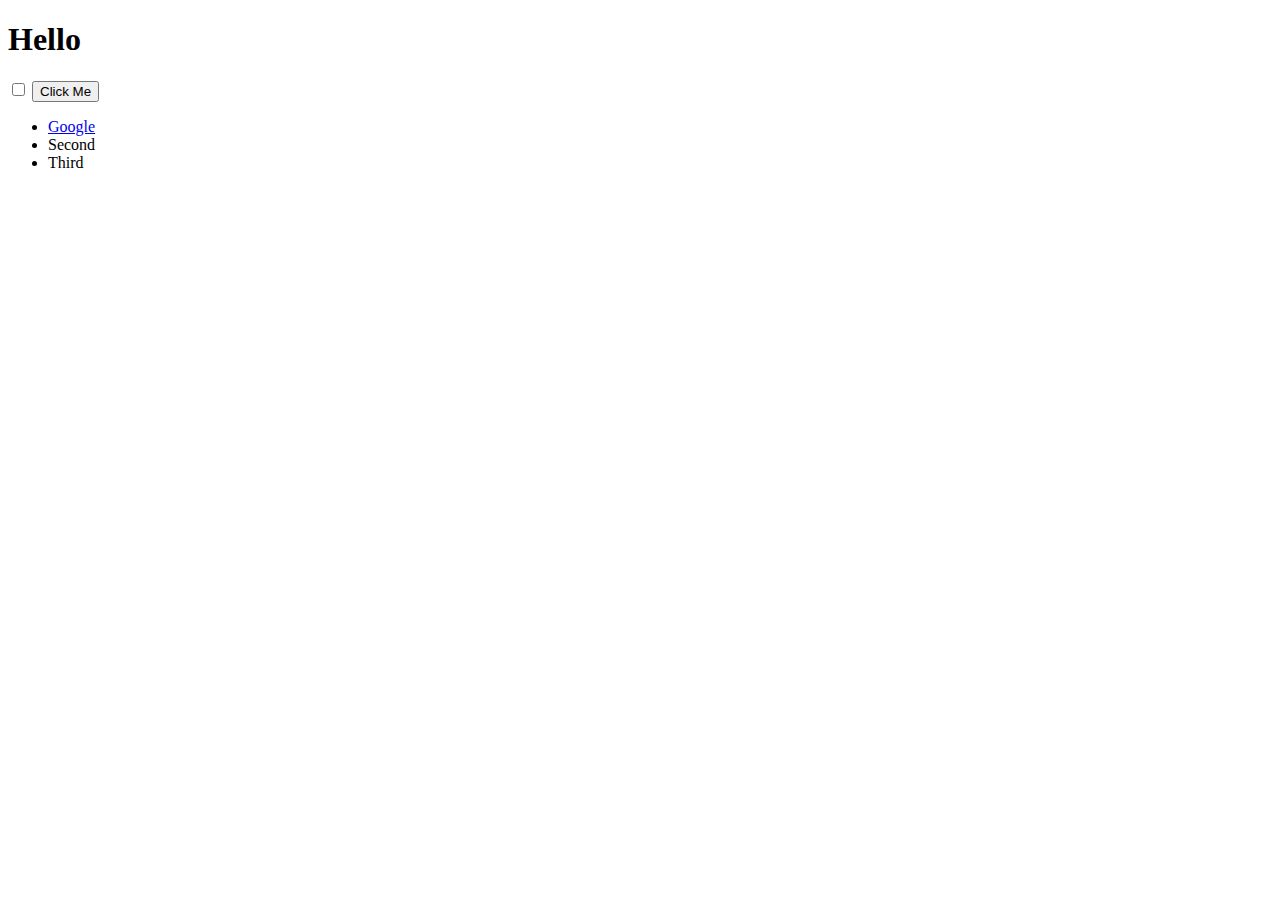
<file: 10-dars/index.html>
<!DOCTYPE html>
<html lang="en">
<head>
    <meta charset="UTF-8">
    <meta name="viewport" content="width=device-width, initial-scale=1.0">
    <title>Document</title>
    <link rel="stylesheet" href="style.css">
    
</head>
<body>
    <h1>Hello</h1>

    <input type="checkbox">

    <button style=":active {
        color: red;
    }" id="main-button">
    Click Me
    </button>

    <ul>
        <li class="list">
            <a href="https://www.google.com">Google</a>
        </li>
        <li class="list">Second</li>
        <li class="list">Third</li>
    </ul>

    <script src="app.js"></script>
</body>

</html>
</file>
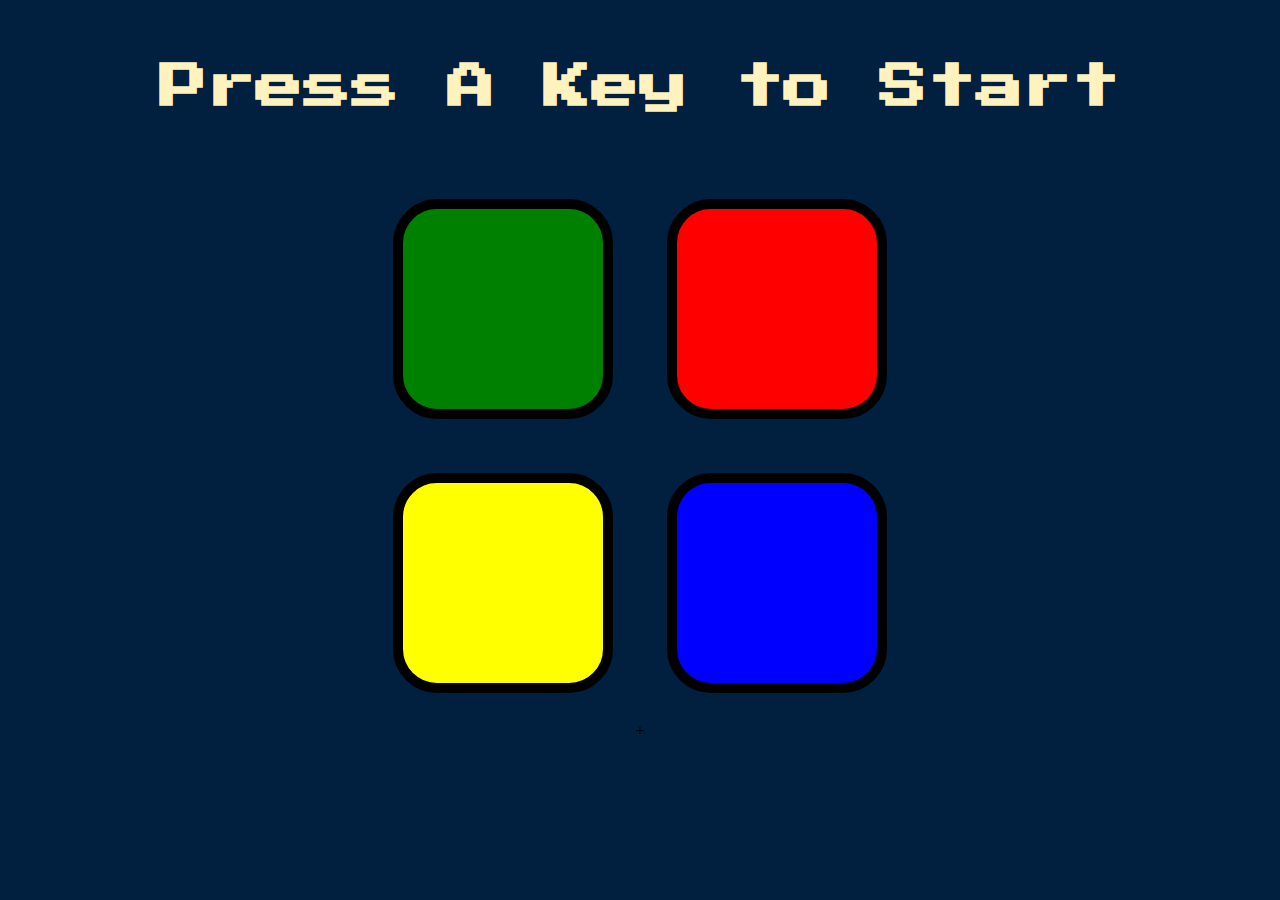
<file: 12-dars/index.html>
<!DOCTYPE html>
<html lang="en">
<head>
    <meta charset="UTF-8">
    <meta name="viewport" content="width=device-width, initial-scale=1.0">
    <title>Document</title>
    <link rel="stylesheet" href="style.css">
    <link href="https://fonts.googleapis.com/css?family=Press+Start+2P" rel="stylesheet">
</head>
<body>
    <h1 id="level-title"> Press A Key to Start</h1>
    <div class="container">
        <div class="row">
            <div type="button" id="green" class="btn green">

            </div>
            <div type="button" id="red" class="btn red">

            </div>
        </div>
        <div class="row">
            <div type="button" id="yellow" class="btn yellow">

            </div>
            <div type="button" id="blue" class="btn blue">

            </div>
        </div>
    </div>


    <script src="https://ajax.googleapis.com/ajax/libs/jquery/3.7.1/jquery.min.js"></script>
    +<script src="app.js"></script>
</body>
</html>
</file>
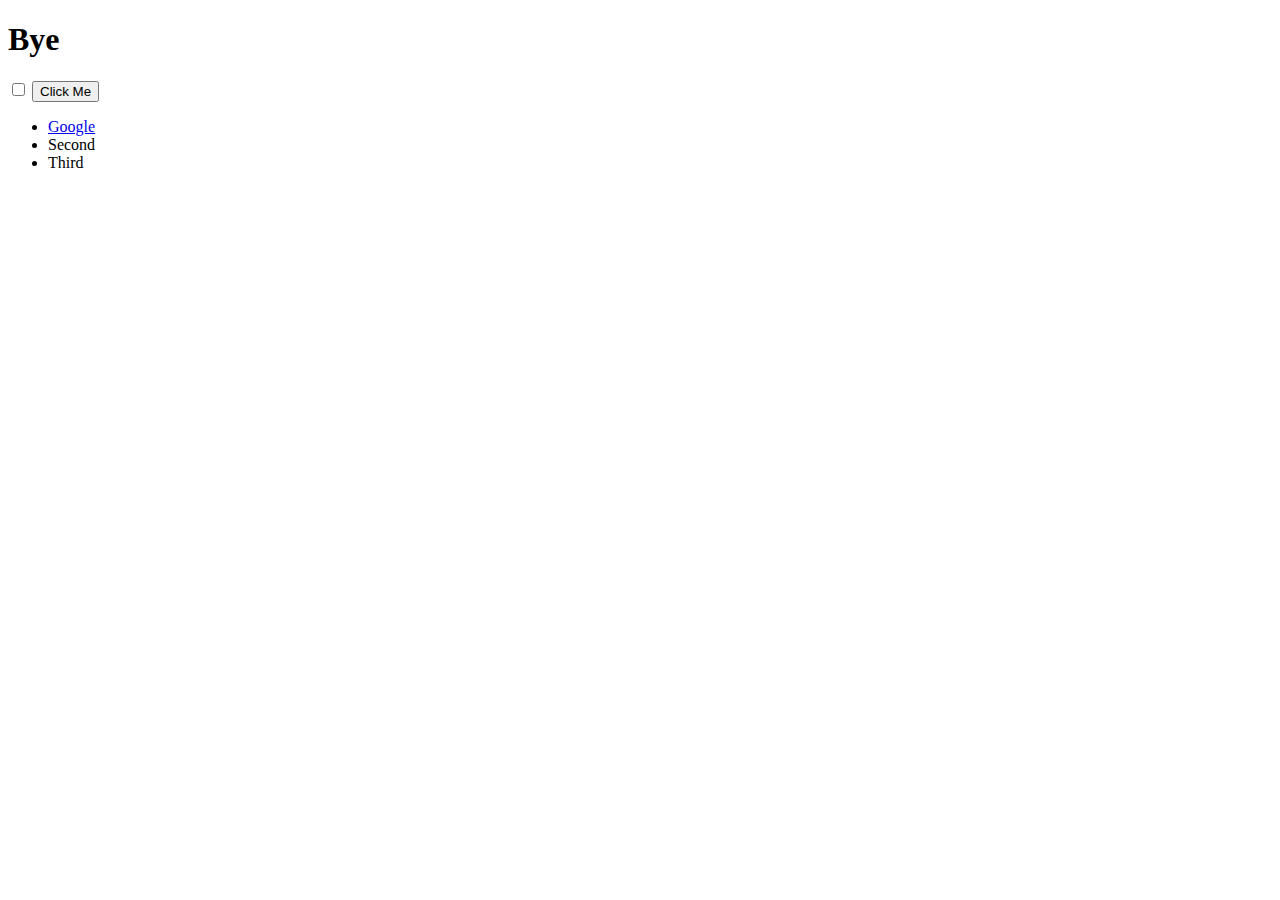
<file: 9-dars/index.html>
<!DOCTYPE html>
<html lang="en">
<head>
    <meta charset="UTF-8">
    <meta name="viewport" content="width=device-width, initial-scale=1.0">
    <title>Document</title>
    
    
</head>
<body>
    <h1>Hello</h1>

    <input type="checkbox">

    <button style=":active color: red;">Click Me</button>

    <ul>
        <li class="list">
            <a href="https://www.google.com">Google</a>
        </li>
        <li class="list">Second</li>
        <li class="list">Third</li>
    </ul>

    <script src="app.js"></script>
</body>

</html>
</file>
<file: 10-dars/style.css>
.blue-text{
    color: aqua;
}

.huge{
    font-size: 10rem;
    transition: 10s;
}
</file>
<file: 12-dars/style.css>
body{
    text-align: center;
    background-color: #011f3f;
}
#level-title{
    font-family: 'Press Start 2P', cursive;
    font-size: 3rem;
    margin: 5%;
    color: #fef2bf;
}
.container{
    display: block;
    width: 50%;
    margin: auto;
}
.btn{
    margin: 25PX;
    display: inline-block;
    height: 200px;
    width: 200px;
    border: 10px solid black;
    border-radius: 20%;
}
.game-over{
    background-color: red;
    opacity: 0.5;
}
.red{
    background-color: red;
}
.green{
    background-color: green;
}
.blue{
    background-color: blue;
}
.yellow{
    background-color: yellow;
}
.pressed{
    box-shadow: 0 0 20px white;
    background-color: grey;
}
</file>
